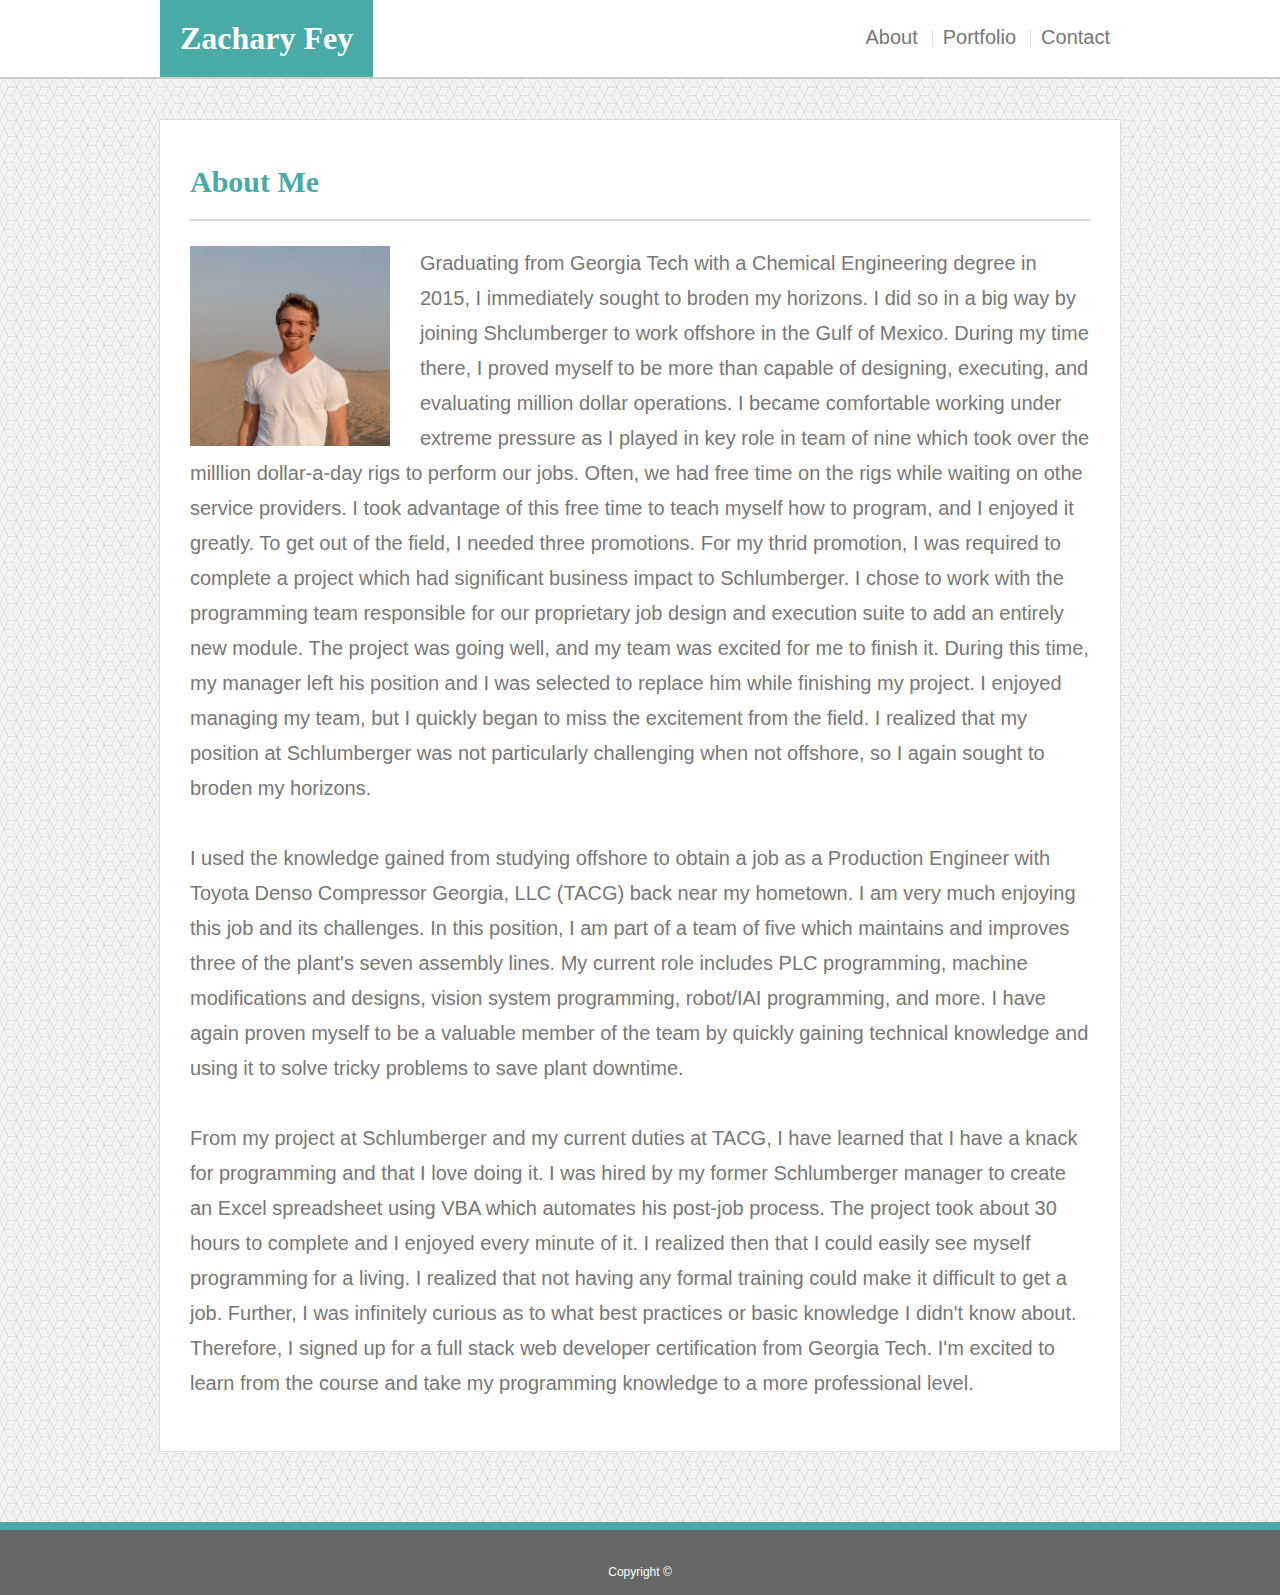
<file: index.html>
<!DOCTYPE html>
<html lang="en">
<head>
    <link rel="stylesheet" type = "text/css" href="assets/css/style.css">
    <meta charset="UTF-8">
    <meta name="viewport" content="width=device-width, initial-scale=1.0">
    <meta http-equiv="X-UA-Compatible" content="ie=edge">
    <title>Zach Fey</title>
</head>
<body>
    <header>
        <div id="headertext">
            <h1>Zachary Fey</h1>
            <div class = "headerlinks"> 

                <div id="indexlink">
                    <a href="index.html" class = "hlink">About</a>
                </div>

                <div id="portfoliolink">
                    <a href="portfolio.html" class = "hlink">Portfolio</a>
                </div>

                <div id= "contactlink">
                    <a href="contact.html" class = "hlink">Contact</a>
                </div>
                
            </div>
        </div>
    </header>

    <div id="maincontainer">
        <div id="main">
            <main>
                <h2>About Me</h2>

                <img src="assets/images/desertcrop.PNG" alt="Picture of me" id="selfie"/>
                <p>Graduating from Georgia Tech with a Chemical Engineering degree in 2015, I immediately sought to broden my horizons. 
                    I did so in a big way by joining Shclumberger to work offshore in the Gulf of Mexico. 
                    During my time there, I proved myself to be more than capable of designing, executing, and evaluating million dollar operations. 
                    I became comfortable working under extreme pressure as I played in key role in team of nine which took over the milllion dollar-a-day rigs to perform our jobs.
                    Often, we had free time on the rigs while waiting on othe service providers. I took advantage of this free time to teach myself how to program, and I enjoyed it greatly.
                    To get out of the field, I needed three promotions. For my thrid promotion, I was required to complete a project which had significant business impact to Schlumberger.
                    I chose to work with the programming team responsible for our proprietary job design and execution suite to add an entirely new module. The project was going well, and my team was excited for me to finish it.
                    During this time, my manager left his position and I was selected to replace him while finishing my project. I enjoyed managing my team, but I quickly began to miss the excitement from the field.
                    I realized that my position at Schlumberger was not particularly challenging when not offshore, so I again sought to broden my horizons.
                    <br><br>
                    I used the knowledge gained from studying offshore to obtain a job as a Production Engineer with Toyota Denso Compressor Georgia, LLC (TACG) back near my hometown. I am very much enjoying this job and its challenges.
                    In this position, I am part of a team of five which maintains and improves three of the plant's seven assembly lines. My current role includes PLC programming, machine modifications and designs, vision system programming, 
                    robot/IAI programming, and more. I have again proven myself to be a valuable member of the team by quickly gaining technical knowledge and using it to solve tricky problems to save plant downtime.
                    <br><br>
                    From my project at Schlumberger and my current duties at TACG, I have learned that I have a knack for programming and that I love doing it. I was hired by my former Schlumberger manager to create an Excel spreadsheet
                    using VBA which automates his post-job process. The project took about 30 hours to complete and I enjoyed every minute of it. I realized then that I could easily see myself programming for a living. 
                    I realized that not having any formal training could make it difficult to get a job. Further, I was infinitely curious as to what best practices or basic knowledge I didn't know about. 
                    Therefore, I signed up for a full stack web developer certification from Georgia Tech. I'm excited to learn from the course and take my programming knowledge to a more professional level.
                </p>
            </main>
        </div>
    </div>
    
    <footer>
        <p id="footerp">Copyright &copy;</p>
    </footer>

</body>
</html>
</file>
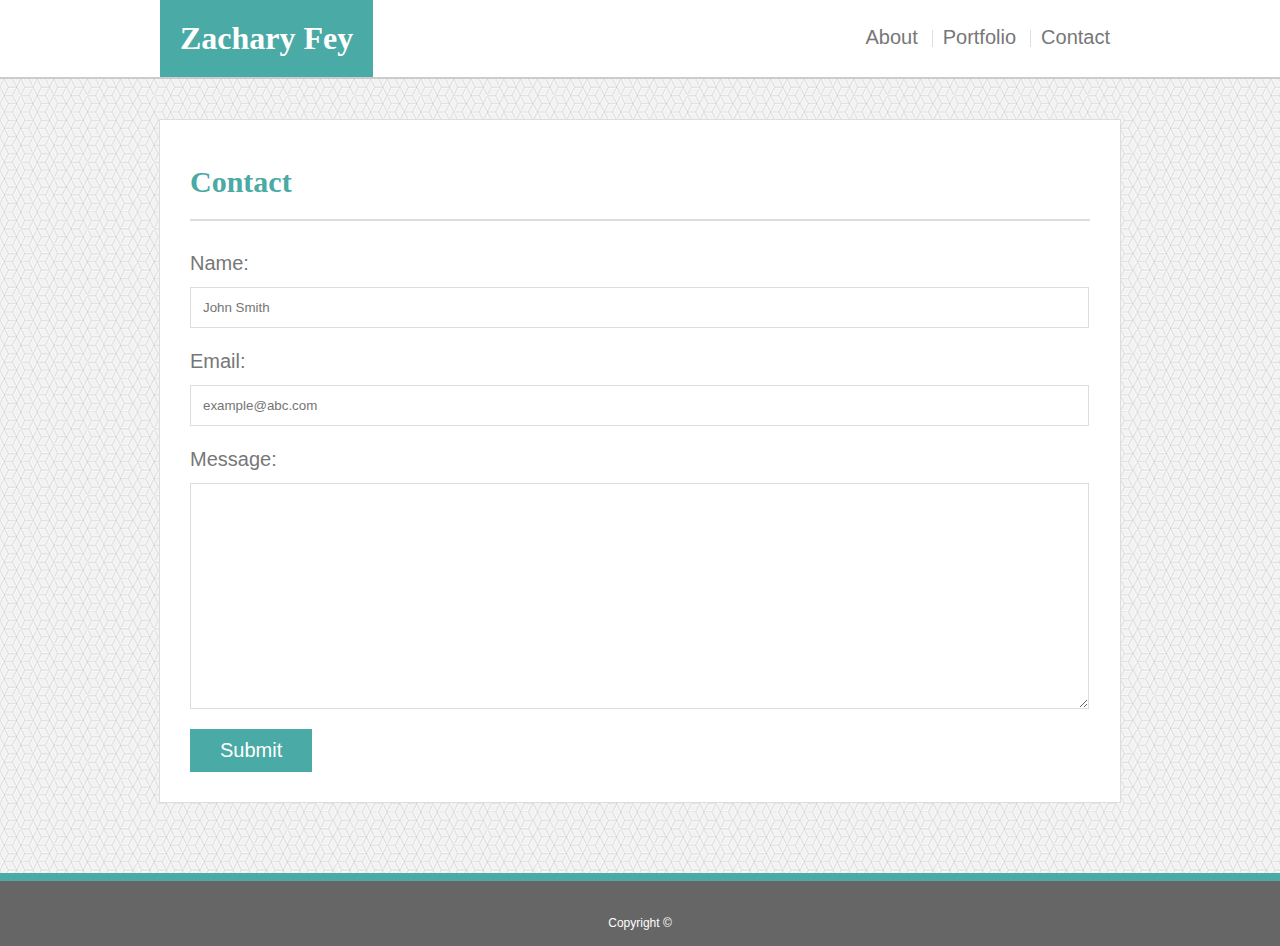
<file: contact.html>
<!DOCTYPE html>
<html lang="en">
<head>
    <link rel="stylesheet" type = "text/css" href="assets/css/style.css">
    <meta charset="UTF-8">
    <meta name="viewport" content="width=device-width, initial-scale=1.0">
    <meta http-equiv="X-UA-Compatible" content="ie=edge">
    <title>Zach Fey</title>
</head>
<body>
    <header>
        <div id="headertext">
            <h1>Zachary Fey</h1>
            <div class = "headerlinks">

                <div id="indexlink">
                    <a href="index.html" class = "hlink">About</a>
                </div>

                <div id="portfoliolink">
                    <a href="portfolio.html" class = "hlink">Portfolio</a>
                </div>

                <div id= "contactlink">
                    <a href="contact.html" class = "hlink">Contact</a>
                </div>
                
            </div>
        </div>
    </header>

    <div id="maincontainer">
        <div id="main">
            <main>
                <h2>Contact</h2>

                <div class="Container">
                    <form action="action_page.php">

                        <label for ="name">Name:</label>
                        <br>
                        <input type="text" id="name" name="name" placeholder="John Smith"/>
                        <br>
                        <label for ="email">Email:</label>
                        <br>
                        <input type="text" id="email" name="email" placeholder="example@abc.com"/>
                        <br>
                        <label for="message">Message:</label>
                        <br>
                        <textarea id="message" name="message" placeholder="" style="height:200px"></textarea>
                        <br>
                        <input type="submit" value="Submit"/>
                    </form>
                </div>
            </main>
        </div>
    </div>
    
    <footer>
        <p id="footerp">Copyright &copy;</p>
    </footer>

</body>
</html>
</file>
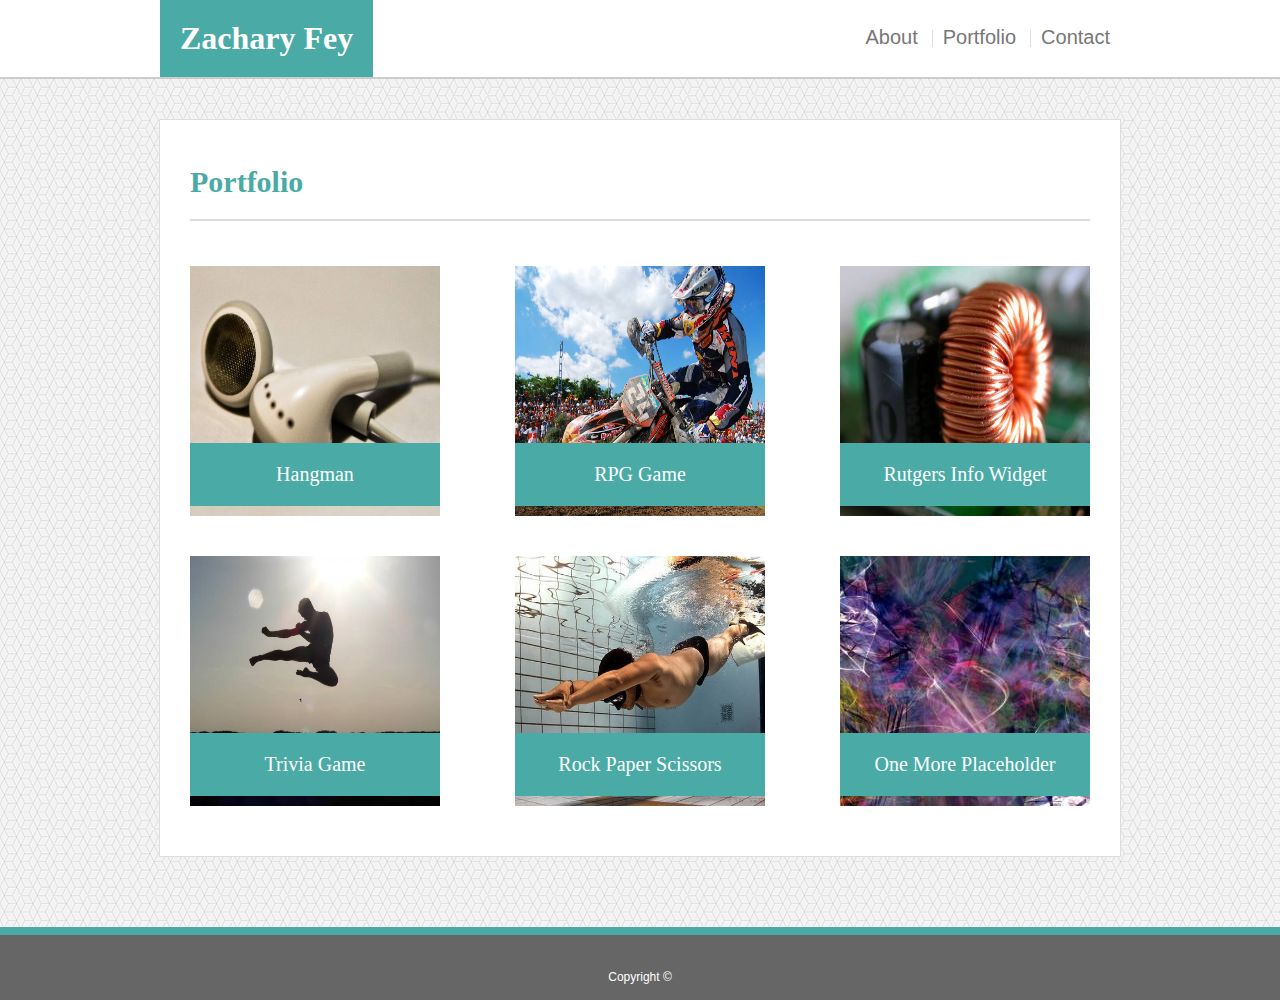
<file: portfolio.html>
<!DOCTYPE html>
<html lang="en">
<head>
    <link rel="stylesheet" type = "text/css" href="assets/css/style.css">
    <meta charset="UTF-8">
    <meta name="viewport" content="width=device-width, initial-scale=1.0">
    <meta http-equiv="X-UA-Compatible" content="ie=edge">
    <title>Zach Fey</title>
</head>
<body>
    <header>
        <div id="headertext">
            <h1>Zachary Fey</h1>
            <div class = "headerlinks"> 

                <div id="indexlink">
                    <a href="index.html" class = "hlink">About</a>
                </div>

                <div id="portfoliolink">
                    <a href="portfolio.html" class = "hlink">Portfolio</a>
                </div>

                <div id= "contactlink">
                    <a href="contact.html" class = "hlink">Contact</a>
                </div>
                
            </div>
        </div>
    </header>

    <div id="maincontainer">
        <div id="main">
            <main>
                <h2>Portfolio</h2>
                <div class="portitem"> 
                    <img src="assets/images/headphones.jpg" alt="headphones" class="portpic"/>
                    <a href="#"><div class = "portlabel">Hangman</div></a>
                </div>
                <div class="portitem"> 
                    <img src="assets/images/dirtbike.jpg" alt="dirtbike" class="portpic"/>
                    <a href="#"><div class = "portlabel">RPG Game</div> </a>
                </div>
                <div class="portitem last"> 
                    <img src="assets/images/inductor.jpg" alt="inductor" class="portpic"/>
                    <a href="#"><div class = "portlabel">Rutgers Info Widget</div></a>
                </div>
                <div class="portitem"> 
                    <img src="assets/images/karate.jpg" alt="karate" class="portpic"/> 
                    <a href="#"><div class = "portlabel">Trivia Game</div></a>
                </div>
                <div class="portitem"> 
                    <img src="assets/images/swimming.jpg" alt="swimming" class="portpic"/>
                    <a href="#"><div class = "portlabel">Rock Paper Scissors</div></a>
                </div>
                <div class="portitem last"> 
                    <img src="assets/images/abstract.jpg" alt="abstract" class="portpic"/>
                    <a href="#"><div class = "portlabel">One More Placeholder</div></a>
                </div>
            </main>
        </div>
    </div>
    
    <footer>
        <p id="footerp">Copyright &copy;</p>
    </footer>

</body>
</html>
</file>
<file: assets/css/style.css>
html{
    overflow-y: overlay; /*to prevent the scrollbar by changing the width of the page thus shifting the content (overlays the scrollbar)*/
}

header {
    background-color: #fff;
    border-style: solid;
    border-width: 0px 0px 2px 0px;
    border-color: #ccc;
    height: auto;
    margin-bottom:0px;
    overflow: auto;
    flex-shrink: 0;
}

#headertext{
    width:960px;
    margin-left:auto;
    margin-right:auto;
}

h1 {
    display:block;
    float:left;
    background-color: #4aaaa5;
    color: #fff;
    font-family: 'Georgia', Times, Times New Roman, serif;
    padding: 20px;   
    margin-top:0px;
    margin-bottom: 0px;
}

.headerlinks {
    float:right;
    padding: 26px 0px 26px 0px;
    vertical-align: middle;
}

#indexlink{
    border: black;
    padding: 0px 10px 0px 10px;
    display: inline;
    border-style: solid;
    border-width: 0px 1px 0px 0px;
    border-color:#d9d9d9d9;
}

#portfoliolink{
    border: black;
    padding: 0px 10px 0px 10px;
    display: inline;
    border-style: solid;
    border-width: 0px 1px 0px 0px;
    border-color: #d9d9d9d9;
}

#contactlink{
    border: black;
    padding: 0px 10px 0px 10px;
    display: inline;
}

#selfie{
    width: 200px;
    height: 200px;
    float:left;
    margin-right: 30px;
}

html, body{
    height: 100%;
    margin: 0px;
}

body{
    display: flex;
    flex-direction: column;
}

#maincontainer{
    padding-top: 40px;
    padding-bottom: 70px;
    background-image: url(../images/qbkls.png);
    flex: 1 0 auto;
}

.push{
    height:61px;
}

#main{
    display:block;
    background-color: #fff;
    border-style: solid;
    border-width: 1px;
    border-color:#ddd;
    overflow:auto;
    margin-left: auto;
    margin-right: auto;
    width: 900px;
    padding:20px 30px 30px 30px;
 }

h2{
    border-style: solid;
    border-width: 0px 0px 2px 0px;
    border-color:#ddd;
    font-family: 'Georgia', Times, Times New Roman, serif;
    color: #4aaaa5;
    padding-bottom: 20px;
    padding-top: -20px;
    font-size: 30px;
}

p{
    font-family: 'Arial', 'Helvetica Neue', Helvetica, sans-serif;
    line-height: 1.75;
    color: #777;
    font-size:20px;
}

.hlink{
    font-family: 'Arial', 'Helvetica Neue', Helvetica, sans-serif;
    color: #777;
    text-decoration: none;
    font-size:20px;
}

.hlink:hover{
    color: #4aaaa5;
}

.hlink:focus{
    color: #93D9CF;
}

footer{
    border-style: solid;
    border-color: #4aaaa5;
    border-width: 8px 0px 0px 0px;
    font-family: 'Georgia', Times, 'Times New Roman', serif;
    font-family: 'Arial', 'Helvetica Neue', Helvetica, sans-serif;
    background-color: #666;
    color: #fff;
    padding-top:20px;
    text-align: center;
    flex-shrink: 0;
}

#footerp{
    color: #fff;
    font-size:12px;
}

input[type=text], select, textarea{
    width: 97%;
    padding:12px;
    border-style: solid;
    border-width: 1px;
    border-color: #ddd;
    margin-top: 6px;
    margin-bottom: 16px;
}

label{
    font-family: 'Arial', 'Helvetica Neue', Helvetica, sans-serif;
    line-height: 1.75;
    color: #777;
    font-size:20px;
}

input[type=submit]{
    font-family: 'Arial', 'Helvetica Neue', Helvetica, sans-serif;
    font-size:20px;
    background-color:  #4aaaa5;
    border-style: none;
    color: #fff;
    padding: 10px 30px 10px 30px;
}

input[type=submit]:hover{
    background-color: #61DECC;
}

input[type=submit]:focus{
    background-color: #93D9CF;
}

.portitem{
    position: relative;
    width: 250px;
    height: 250px;
    float:left;
    margin: 20px 75px 20px 0px; /*right margin is 75px to align third image up to right side of main container*/
    padding: auto;
}

.portpic{
    width:250px;
    height:250px;
}

.portlabel{
    position: absolute;
    bottom: 10px;
    left: auto;
    width:250px;
    background-color: #4aaaa5;
    color: #fff;
    font-family: 'Georgia', Times, 'Times New Roman', serif;
    font-size: 20px;
    padding-top: 20px;
    padding-bottom: 20px;
    margin-top:0px;
    margin-bottom: 0px;
    text-align: center;
}

.portlabel:hover{
    background-color: #61DECC;
}

.portlabel:focus{
    background-color: #93D9CF;
}

.last{ /*this class is assigned to last image in each row so that it will sit flush*/
    margin-right:0px;
}
</file>
